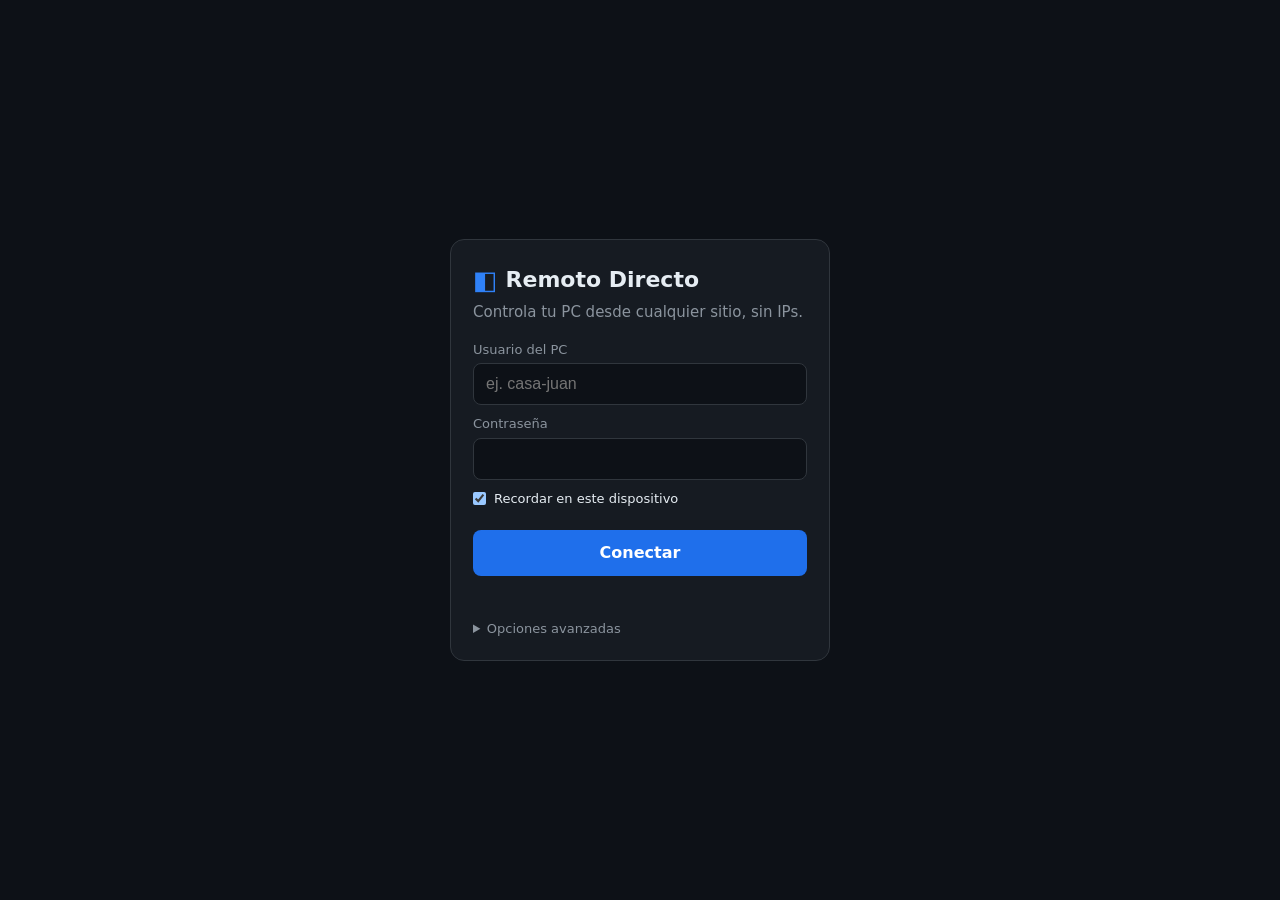
<file: index.html>
<!doctype html>
<html lang="es">
<head>
<meta charset="utf-8">
<meta name="viewport" content="width=device-width, initial-scale=1, maximum-scale=1, user-scalable=no, viewport-fit=cover">
<meta name="theme-color" content="#0d1117">
<title>Remoto Directo</title>
<link rel="stylesheet" href="style.css">
<link rel="manifest" href="manifest.webmanifest">
<link rel="icon" href="icon.png">
</head>
<body>

<!-- ========== Pantalla de conexión ========== -->
<section id="login" class="screen">
  <div class="card">
    <div class="brand"><span class="logo">◧</span> Remoto Directo</div>
    <p class="sub">Controla tu PC desde cualquier sitio, sin IPs.</p>

    <div id="inviteBox" class="invite hidden">
      Te han invitado a controlar <b id="inviteUser"></b>.
    </div>

    <div id="credBox">
      <label>Usuario del PC
        <input id="user" autocomplete="username" autocapitalize="none" spellcheck="false" placeholder="ej. casa-juan">
      </label>
      <label>Contraseña
        <input id="pass" type="password" autocomplete="current-password">
      </label>
      <label class="row"><input type="checkbox" id="remember" checked> Recordar en este dispositivo</label>
    </div>

    <button id="connectBtn" class="primary">Conectar</button>
    <div id="loginStatus" class="status"></div>

    <details class="adv">
      <summary>Opciones avanzadas</summary>
      <label>Calidad inicial
        <select id="quality">
          <option value="lat">Mínima latencia · 720p 60fps</option>
          <option value="bal" selected>Equilibrado · 1080p 60fps</option>
          <option value="max">Máxima calidad · nativa 60fps</option>
          <option value="mob">Datos móviles · 720p 30fps</option>
        </select>
      </label>
      <label>Códec preferido
        <select id="codec">
          <option value="H264" selected>H.264 (hardware, recomendado)</option>
          <option value="VP8">VP8</option>
          <option value="VP9">VP9</option>
          <option value="AV1">AV1</option>
          <option value="auto">Automático</option>
        </select>
      </label>
      <label>Servidor de señalización propio (vacío = público)
        <input id="sigHost" placeholder="mi-servidor.com" autocapitalize="none">
      </label>
      <label>TURN propio (opcional)
        <input id="turnUrl" placeholder="turn:mi-turn.com:3478" autocapitalize="none">
      </label>
      <div class="two">
        <input id="turnUser" placeholder="usuario TURN" autocapitalize="none">
        <input id="turnPass" placeholder="clave TURN" type="password">
      </div>
    </details>
  </div>
</section>

<!-- ========== Sesión remota ========== -->
<section id="session" class="screen hidden">
  <div id="stage">
    <video id="video" autoplay playsinline muted></video>
  </div>
  <audio id="audio" autoplay></audio>
  <div id="touch"></div>
  <div id="cursorDot" class="hidden"></div>
  <div id="stats" class="hidden"></div>
  <div id="toast" class="hidden"></div>

  <!-- entrada de texto oculta para el teclado del móvil -->
  <textarea id="kbd" autocapitalize="off" autocomplete="off" autocorrect="off" spellcheck="false"></textarea>

  <button id="fab" title="Menú">☰</button>
  <div id="menu" class="hidden">
    <div class="menu-row">
      <button data-act="mode" id="modeBtn">👆 Táctil</button>
      <button data-act="kbd">⌨ Teclado</button>
      <button data-act="keys">⌘ Teclas</button>
    </div>
    <div class="menu-row">
      <button data-act="screens">🖥 Pantalla</button>
      <button data-act="quality">⚙ Calidad</button>
      <button data-act="stats">📶 Estado</button>
    </div>
    <div class="menu-row">
      <button data-act="talk" id="talkBtn">🎙 Hablar</button>
      <button data-act="sound" id="soundBtn">🔊 Sonido</button>
      <button data-act="abuf">⏱ Búfer audio</button>
    </div>
    <div class="menu-row">
      <button data-act="mon" id="monBtn" class="hidden">🎧 Escucharme</button>
    </div>
    <div class="menu-row">
      <button data-act="zoom">🔍 Ajustar</button>
      <button data-act="full">⛶ Completa</button>
      <button data-act="quit" class="danger">✕ Salir</button>
    </div>
    <div id="sub" class="sub-panel hidden"></div>
  </div>

  <div id="keybar" class="hidden">
    <button data-sc="esc">Esc</button>
    <button data-sc="tab">Tab</button>
    <button data-mod="ctrl">Ctrl</button>
    <button data-mod="alt">Alt</button>
    <button data-mod="shift">Shift</button>
    <button data-mod="win">Win</button>
    <button data-sc="left">←</button>
    <button data-sc="up">↑</button>
    <button data-sc="down">↓</button>
    <button data-sc="right">→</button>
    <button data-sc="del">Supr</button>
    <button data-sc="home">Inicio</button>
    <button data-sc="end">Fin</button>
    <button data-sc="pgup">RePág</button>
    <button data-sc="pgdn">AvPág</button>
    <button data-combo="ctrl+c">Copiar</button>
    <button data-combo="ctrl+v">Pegar</button>
    <button data-combo="ctrl+z">Deshacer</button>
    <button data-combo="alt+tab">Alt+Tab</button>
    <button data-combo="win+d">Escritorio</button>
    <button data-combo="ctrl+shift+esc">Tareas</button>
    <button data-sc="f5">F5</button>
    <button data-combo="alt+f4">Alt+F4</button>
  </div>
</section>

<script src="peerjs.min.js"></script>
<script src="common.js"></script>
<script src="client.js"></script>
</body>
</html>
</file>
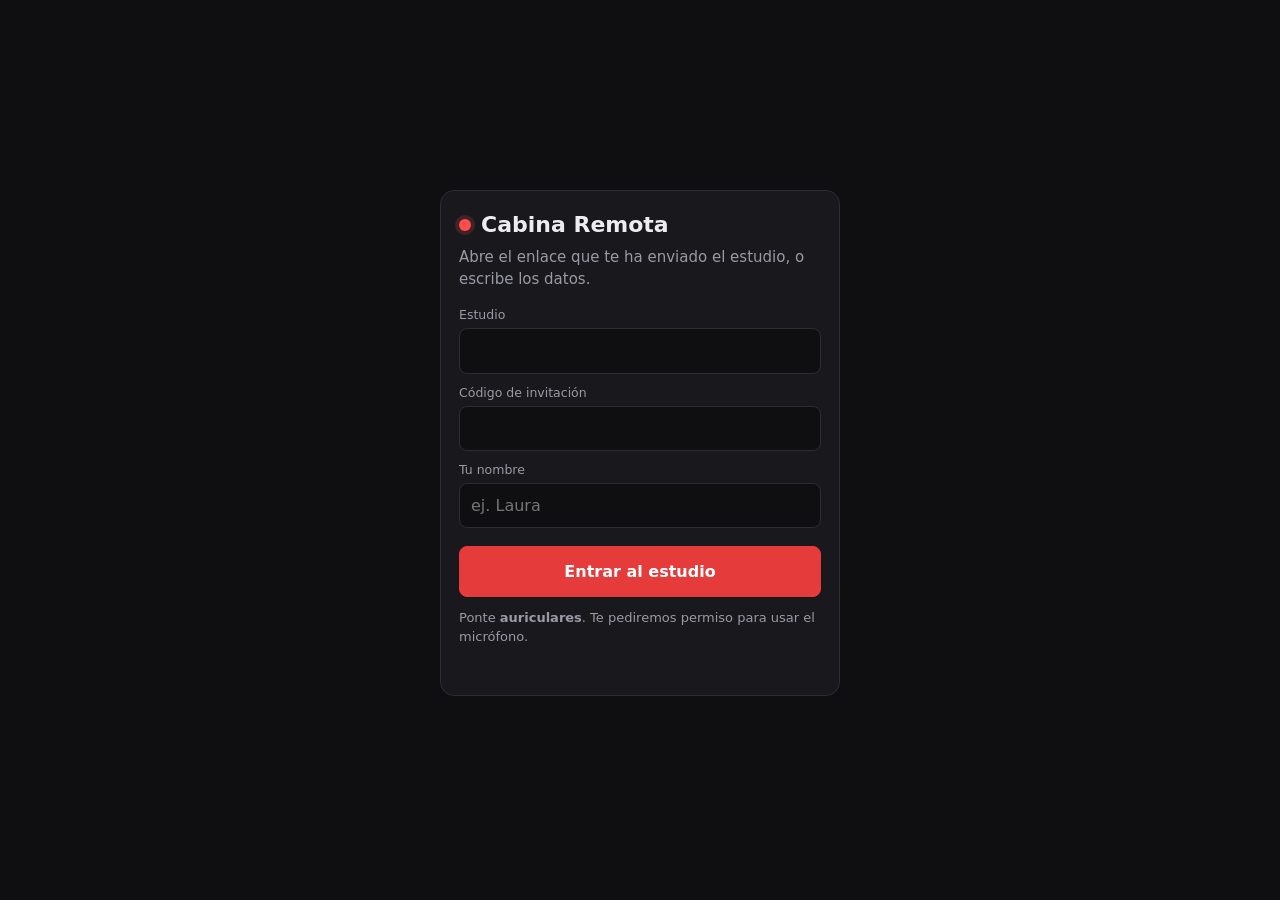
<file: cabina/index.html>
<!doctype html>
<html lang="es">
<head>
<meta charset="utf-8">
<meta name="viewport" content="width=device-width, initial-scale=1, viewport-fit=cover">
<meta name="theme-color" content="#0f0f12">
<title>Cabina Remota</title>
<link rel="icon" href="icon.png">
<link rel="stylesheet" href="style.css">
</head>
<body>

<!-- Entrada -->
<section id="join" class="screen">
  <div class="card narrow">
    <div class="brand"><span class="dot"></span> Cabina Remota</div>
    <p class="sub" id="joinSub">Graba desde donde estés, directo al estudio.</p>

    <div id="manual" class="hidden">
      <label>Estudio<input id="mStudio" autocapitalize="none" spellcheck="false"></label>
      <label>Código de invitación<input id="mCode" autocapitalize="none" spellcheck="false"></label>
    </div>

    <label>Tu nombre
      <input id="name" placeholder="ej. Laura" autocomplete="name">
    </label>
    <button id="joinBtn" class="primary">Entrar al estudio</button>
    <p class="fine">Ponte <b>auriculares</b>. Te pediremos permiso para usar el micrófono.</p>
    <div id="joinStatus" class="status"></div>
  </div>
</section>

<!-- Sesión -->
<section id="room" class="screen hidden">
  <header class="bar">
    <div class="brand small"><span class="dot live"></span> <span id="studioName">Estudio</span></div>
    <div id="conn" class="pill">Conectando…</div>
    <button id="leaveBtn" class="ghost danger">Salir</button>
  </header>

  <main class="wrap">
    <div id="tbBanner" class="banner hidden">🎙 El estudio te está hablando</div>
    <div id="tapBanner" class="banner hidden">🔈 Toca aquí para activar el sonido</div>

    <section class="card">
      <div class="row between">
        <h2>Lo que escuchas del estudio</h2>
        <span id="lat" class="muted small"></span>
      </div>
      <div class="meter big"><i id="progMeter"></i></div>
      <div class="row">
        <label class="grow">Volumen
          <input type="range" id="vol" min="0" max="1" step="0.01" value="1">
        </label>
        <label class="grow" id="outWrap">Salida
          <select id="outDev"></select>
        </label>
      </div>
      <div class="row">
        <label class="grow">Retardo del retorno <b id="rdTxt">0 ms</b>
          <input type="range" id="retDelay" min="0" max="500" step="1" value="0">
        </label>
        <button id="rdZero" class="ghost sm" title="Sin retardo">0</button>
      </div>
      <div class="row">
        <label class="check grow"><input type="checkbox" id="selfMon"> Oírme en directo (con auriculares)</label>
        <input type="range" id="monVol" class="mini" min="0" max="1.5" step="0.01" value="1" title="Volumen de mi voz">
      </div>
    </section>

    <section class="card">
      <div class="row between">
        <h2>Mis micrófonos</h2>
        <button id="addMic" class="primary sm">+ Añadir micrófono</button>
      </div>
      <p class="muted small">Cada micrófono llega al estudio como una pista distinta.</p>
      <label class="check"><input type="checkbox" id="phones"> Llevo auriculares (sonido de estudio, sin cancelar eco)</label>
      <p id="phonesHint" class="muted small">Sin auriculares se cancela el eco para que tu micro no recoja la música del altavoz. Para grabar con calidad, ponte auriculares con cable y marca la casilla.</p>
      <div id="mics"></div>
    </section>
  </main>
  <div id="toast" class="toast hidden"></div>
  <audio id="prog" playsinline></audio>
  <audio id="progEl" autoplay playsinline muted></audio>
  <audio id="talkEl" autoplay playsinline muted></audio>
</section>

<template id="micTpl">
  <div class="mic">
    <div class="row">
      <input class="mname grow" maxlength="30">
      <button class="mute ghost sm" title="Silenciar">🔊</button>
      <button class="del ghost sm danger" title="Quitar">✕</button>
    </div>
    <div class="row">
      <select class="mdev grow"></select>
      <select class="mch">
        <option value="mix">Mono (todo)</option>
        <option value="0">Canal 1</option>
        <option value="1">Canal 2</option>
      </select>
    </div>
    <div class="mchinfo muted small"></div>
    <div class="mchact small"></div>
    <div class="row">
      <div class="meter grow"><i></i></div>
      <input type="range" class="mgain" min="0" max="2" step="0.01" value="1" title="Ganancia">
    </div>
  </div>
</template>

<script src="peerjs.min.js"></script>
<script src="common.js"></script>
<script src="app.js"></script>
</body>
</html>
</file>
<file: style.css>
:root {
  --bg: #0d1117; --card: #161b22; --line: #30363d; --text: #e6edf3; --muted: #8b949e;
  --accent: #2f81f7; --accent2: #1f6feb; --danger: #f85149; --ok: #3fb950;
  color-scheme: dark;
}
* { box-sizing: border-box; -webkit-tap-highlight-color: transparent; }
html, body { margin: 0; height: 100%; background: var(--bg); color: var(--text);
  font: 15px/1.4 system-ui, -apple-system, "Segoe UI", Roboto, sans-serif; overflow: hidden; }
.hidden { display: none !important; }
.screen { position: fixed; inset: 0; }

/* ---------- login ---------- */
#login { display: flex; align-items: center; justify-content: center; padding: 16px; overflow-y: auto; }
.card { width: 100%; max-width: 380px; background: var(--card); border: 1px solid var(--line);
  border-radius: 14px; padding: 22px; margin: auto; }
.brand { font-size: 22px; font-weight: 700; display: flex; align-items: center; gap: 8px; }
.logo { color: var(--accent); font-size: 26px; }
.sub { color: var(--muted); margin: 4px 0 18px; }
label { display: block; margin: 10px 0; color: var(--muted); font-size: 13px; }
label.row { display: flex; align-items: center; gap: 8px; color: var(--text); }
input, select { width: 100%; margin-top: 4px; padding: 11px 12px; border-radius: 8px; border: 1px solid var(--line);
  background: var(--bg); color: var(--text); font-size: 16px; }
input[type=checkbox] { width: auto; margin: 0; }
input:focus, select:focus { outline: 2px solid var(--accent); border-color: transparent; }
button { font: inherit; color: inherit; cursor: pointer; }
button.primary { width: 100%; margin-top: 12px; padding: 12px; border: 0; border-radius: 8px;
  background: var(--accent2); color: #fff; font-weight: 600; font-size: 16px; }
button.primary:disabled { opacity: .6; }
.status { min-height: 20px; margin-top: 10px; color: var(--muted); font-size: 13px; text-align: center; }
.status.err { color: var(--danger); }
.adv { margin-top: 14px; color: var(--muted); }
.adv summary { cursor: pointer; font-size: 13px; }
.two { display: flex; gap: 8px; }
.invite { background: rgba(47,129,247,.12); border: 1px solid var(--accent); border-radius: 8px; padding: 10px; margin-bottom: 8px; }

/* ---------- sesión ---------- */
#session { background: #000; touch-action: none; user-select: none; -webkit-user-select: none; }
#stage { position: absolute; inset: 0; overflow: hidden; }
#video { position: absolute; left: 0; top: 0; width: 100%; height: 100%; object-fit: contain;
  transform-origin: 0 0; background: #000; pointer-events: none; }
#touch { position: absolute; inset: 0; touch-action: none; cursor: default; }
#touch.pc { cursor: none; }
#cursorDot { position: absolute; width: 10px; height: 10px; margin: -5px 0 0 -5px; border-radius: 50%;
  border: 2px solid #fff; box-shadow: 0 0 0 1px #000; pointer-events: none; }
#kbd { position: absolute; left: -1000px; top: 0; width: 10px; height: 10px; opacity: 0; }

#fab { position: absolute; right: 14px; top: 40%; width: 46px; height: 46px; border-radius: 50%;
  border: 1px solid rgba(255,255,255,.25); background: rgba(22,27,34,.7); color: #fff; font-size: 20px;
  backdrop-filter: blur(6px); z-index: 10; touch-action: none; }
#menu { position: absolute; right: 70px; top: 50%; transform: translateY(-50%); background: rgba(22,27,34,.95);
  border: 1px solid var(--line); border-radius: 12px; padding: 8px; z-index: 11; max-width: calc(100vw - 90px); }
.menu-row { display: flex; gap: 6px; margin: 4px 0; }
#menu button, .sub-panel button { flex: 1; padding: 10px 12px; border-radius: 8px; border: 1px solid var(--line);
  background: var(--bg); white-space: nowrap; font-size: 14px; }
#menu button.on { border-color: var(--accent); color: var(--accent); }
#menu button.danger { color: var(--danger); }
.sub-panel { border-top: 1px solid var(--line); margin-top: 6px; padding-top: 6px; display: flex; flex-direction: column; gap: 6px; max-height: 50vh; overflow-y: auto; }

#keybar { position: absolute; left: 0; right: 0; bottom: 0; display: flex; gap: 4px; padding: 6px;
  overflow-x: auto; background: rgba(13,17,23,.92); border-top: 1px solid var(--line); z-index: 9; }
#keybar button { flex: 0 0 auto; padding: 9px 12px; border-radius: 6px; border: 1px solid var(--line); background: var(--card); font-size: 14px; }
#keybar button.on { background: var(--accent2); border-color: var(--accent); }

#stats { position: absolute; left: 8px; top: 8px; padding: 6px 10px; border-radius: 8px; background: rgba(0,0,0,.65);
  font: 12px/1.45 ui-monospace, Consolas, monospace; white-space: pre; pointer-events: none; z-index: 8; }
#toast { position: absolute; left: 50%; top: 18px; transform: translateX(-50%); padding: 8px 14px; border-radius: 8px;
  background: rgba(22,27,34,.95); border: 1px solid var(--line); z-index: 12; pointer-events: none; }
</file>
<file: cabina/style.css>
:root {
  --bg: #0f0f12; --card: #18181d; --line: #2c2c34; --text: #ededf0; --muted: #9a9aa6;
  --accent: #ff4d4d; --accent2: #e63b3b; --ok: #3ddc84; --warn: #f5b942; color-scheme: dark;
}
* { box-sizing: border-box; -webkit-tap-highlight-color: transparent; }
html, body { margin: 0; min-height: 100%; background: var(--bg); color: var(--text);
  font: 15px/1.45 system-ui, -apple-system, "Segoe UI", Roboto, sans-serif; }
.hidden { display: none !important; }
.screen { min-height: 100vh; }
#join { display: flex; align-items: center; justify-content: center; padding: 16px; }
.card { background: var(--card); border: 1px solid var(--line); border-radius: 14px; padding: 18px; margin-bottom: 14px; }
.narrow { width: 100%; max-width: 400px; }
.brand { font-weight: 700; font-size: 22px; display: flex; align-items: center; gap: 10px; }
.brand.small { font-size: 16px; }
.dot { width: 12px; height: 12px; border-radius: 50%; background: var(--accent); box-shadow: 0 0 0 4px rgba(255,77,77,.18); }
.dot.live { animation: pulse 1.6s infinite; }
@keyframes pulse { 50% { box-shadow: 0 0 0 7px rgba(255,77,77,0); } }
.sub { color: var(--muted); margin: 6px 0 16px; }
.fine { color: var(--muted); font-size: 13px; margin: 12px 0 0; }
h2 { font-size: 15px; margin: 0; }
label { display: block; color: var(--muted); font-size: 12.5px; margin: 10px 0; }
label.check { display: flex; gap: 8px; align-items: center; color: var(--text); font-size: 14px; }
input, select { width: 100%; margin-top: 4px; padding: 10px 11px; border-radius: 8px; border: 1px solid var(--line);
  background: var(--bg); color: var(--text); font: inherit; font-size: 16px; }
input[type=checkbox] { width: auto; margin: 0; }
input[type=range] { padding: 0; accent-color: var(--accent); }
button { font: inherit; color: inherit; cursor: pointer; border-radius: 8px; border: 1px solid var(--line); background: var(--bg); padding: 9px 14px; }
button.primary { background: var(--accent2); border-color: var(--accent2); color: #fff; font-weight: 600; }
#joinBtn { width: 100%; margin-top: 8px; padding: 13px; font-size: 16px; }
button.sm { padding: 6px 10px; font-size: 13.5px; }
button.ghost { background: transparent; }
button.danger { color: var(--accent); }
.status { min-height: 20px; margin-top: 10px; color: var(--muted); font-size: 13px; text-align: center; }
.status.err { color: var(--accent); }
.bar { position: sticky; top: 0; z-index: 2; display: flex; align-items: center; gap: 12px; padding: 12px 16px;
  background: rgba(15,15,18,.95); border-bottom: 1px solid var(--line); }
.bar #leaveBtn { margin-left: auto; }
.pill { font-size: 12px; padding: 3px 10px; border-radius: 99px; border: 1px solid var(--line); color: var(--muted); }
.pill.ok { color: var(--ok); border-color: var(--ok); }
.pill.warn { color: var(--warn); border-color: var(--warn); }
.wrap { max-width: 720px; margin: 0 auto; padding: 16px; }
.row { display: flex; gap: 10px; align-items: center; }
.row.between { justify-content: space-between; }
.grow { flex: 1; min-width: 0; }
.muted { color: var(--muted); }
.small { font-size: 12.5px; }
.meter { height: 8px; background: #0a0a0c; border-radius: 4px; overflow: hidden; margin: 10px 0; }
.meter.big { height: 12px; }
.meter i { display: block; height: 100%; width: 0; background: linear-gradient(90deg, var(--ok) 0 70%, var(--warn) 85%, var(--accent)); }
.mic { border: 1px solid var(--line); border-radius: 10px; padding: 10px 12px; margin-top: 10px; }
.mic .mname { font-weight: 600; margin: 0; }
.mic select, .mic input { margin-top: 0; }
.mic .row + .row { margin-top: 8px; }
.mic .mch { width: auto; }
.mic .mgain { width: 120px; }
.mchact { color: var(--ok); margin-top: 4px; }
.mchact.warnc { color: var(--warn); }
input.mini { width: 120px; margin-top: 0; }
.mic.muted .meter i { background: var(--muted); }
.banner { background: rgba(245,185,66,.12); border: 1px solid var(--warn); color: var(--warn); border-radius: 10px; padding: 10px 14px; margin-bottom: 14px; font-weight: 600; }
.toast { position: fixed; left: 50%; bottom: 24px; transform: translateX(-50%); background: var(--card); border: 1px solid var(--line);
  padding: 10px 16px; border-radius: 10px; max-width: calc(100vw - 32px); z-index: 5; }
@media (max-width: 520px) { .row { flex-wrap: wrap; } .mic .mgain { width: 100%; } }
</file>
